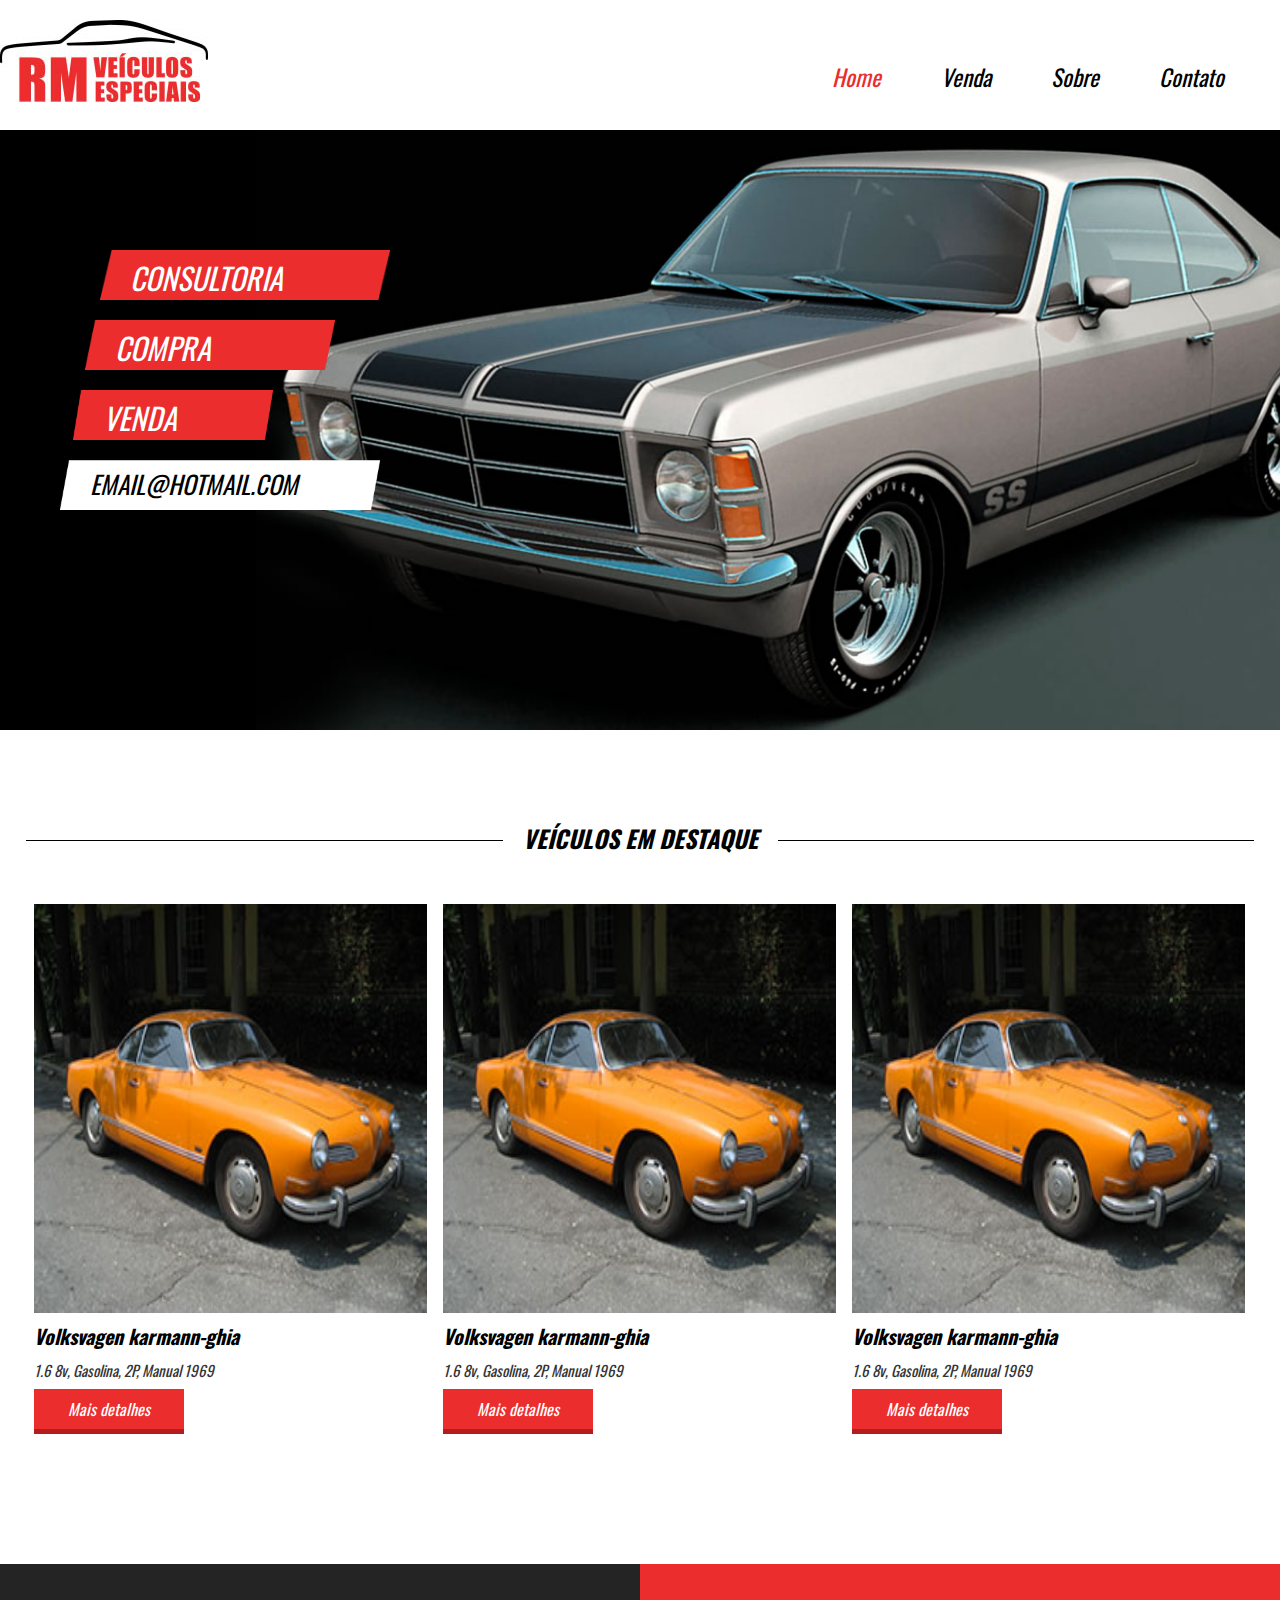
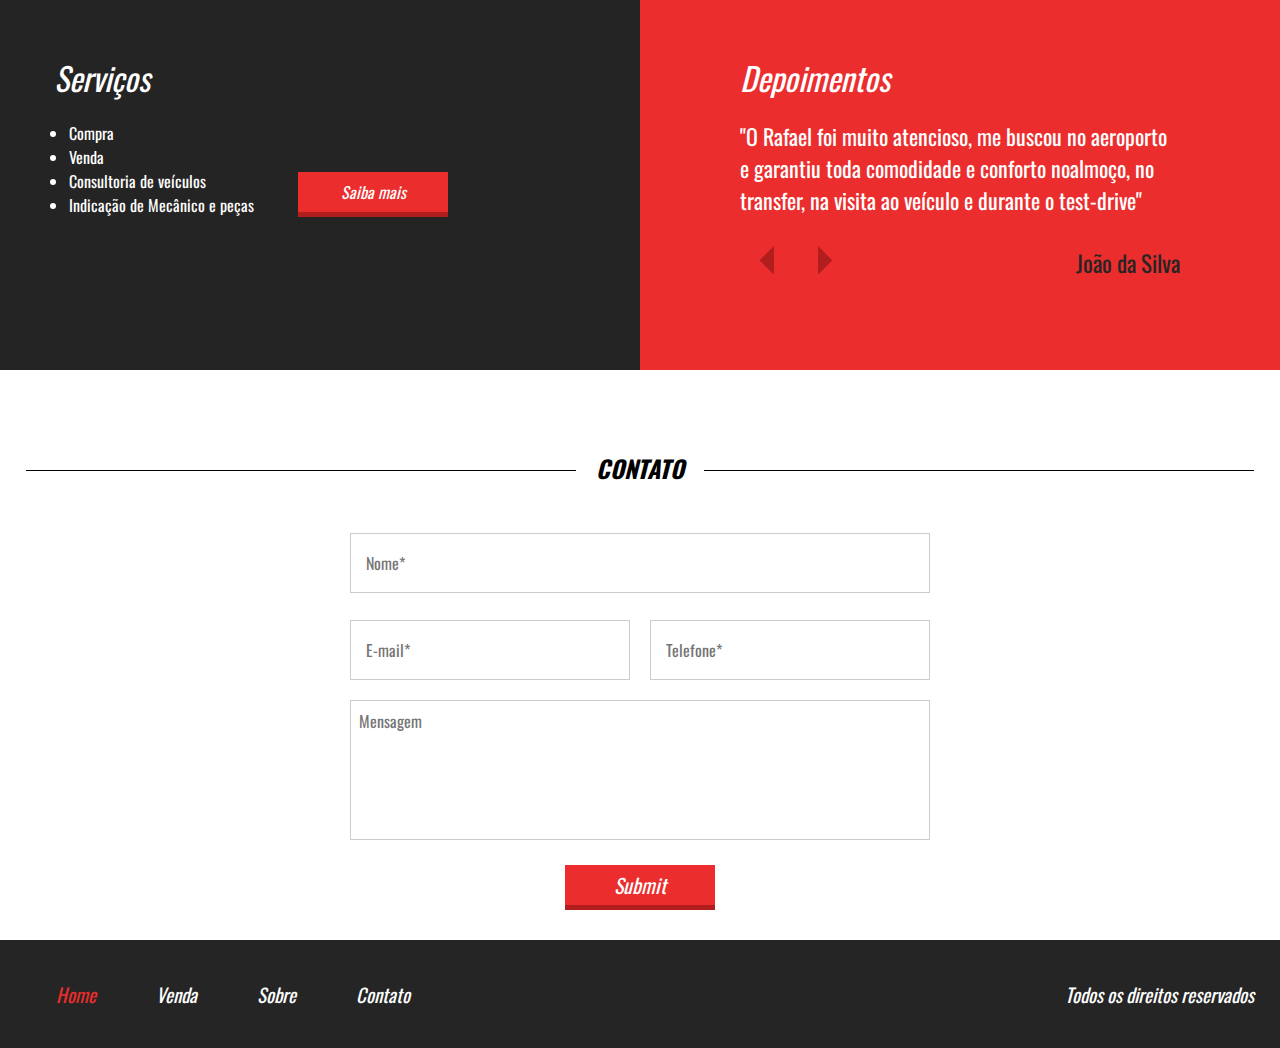
<file: index.html>
<!DOCTYPE html>
<html lang="pt-br">
<head>
    <meta charset="UTF-8">
    <meta http-equiv="X-UA-Compatible" content="IE=edge">
    <meta name="viewport" content="width=device-width, initial-scale=1.0,maximum-scale=1.0">
    <meta name="descruption" content="Loja de carros">
    <meta name="keywords" content="Palavras, separadas, por, vírgula">
    <meta name="author" content="Eduardo Henrique dos Santos"> 
    <link href="https://fonts.googleapis.com/css2?family=Oswald&display=swap" rel="stylesheet"> 
    <link rel="stylesheet" href="style.css">
    <title>Projeto 05</title>
</head>
<body>
    
    <header>
        <div class="container">

            <div class="logo">
                <img src="images/logo.jpg" alt="">
            </div>

            <nav class="desktop">
                <ul>
                    <li><a style="color: #eb2d2d;" href="index.html">Home</a></li>
                    <li><a href="vendas.html">Venda</a></li>
                    <li><a href="sobre.html">Sobre</a></li>
                    <li><a href="">Contato</a></li>
                </ul>
            </nav>

            <nav class="mobile">
                <ul>
                    <li><a style="color: #eb2d2d;" href="index.html">Home</a></li>
                    <li><a href="vendas.html">Venda</a></li>
                    <li><a href="sobre.html">Sobre</a></li>
                    <li><a href="">Contato</a></li>
                </ul>
            </nav>

            <div class="clear"></div>
        </div>
    </header>

    <section class="banner">
        <div class="container">
            <div class="text-banner">
                <div class="text-banner-single">Consultoria</div>
                <div class="text-banner-single">Compra</div>
                <div class="text-banner-single">Venda</div>
                <div class="text-banner-single">email@hotmail.com</div>
            </div>
        </div>
    </section>

    <section class="veiculos-destaque">
        <div class="line-titulo">
            <div class="ln1"></div>
            <h2>Veículos em destaque</h2>
        </div><!--line-titulo-->

        <div class="container">
            
            <div class="vitrine-destaque">
                <div style="background-image: url('images/carro1.jpg');" class="carro-img"></div>
                    <div class="info-carro">
                        <h2>Volksvagen karmann-ghia</h2>
                        <p>1.6 8v, Gasolina, 2P, Manual 1969</p>
                        <a class="btn1" href="">Mais detalhes</a>
                    </div>
            </div> 
            
            <div class="vitrine-destaque">
                <div style="background-image: url('images/carro1.jpg');" class="carro-img"></div>
                    <div class="info-carro">
                        <h2>Volksvagen karmann-ghia</h2>
                        <p>1.6 8v, Gasolina, 2P, Manual 1969</p>
                        <a class="btn1" href="">Mais detalhes</a>
                    </div>
            </div> 

            <div class="vitrine-destaque">
                <div style="background-image: url('images/carro1.jpg');" class="carro-img"></div>
                    <div class="info-carro">
                        <h2>Volksvagen karmann-ghia</h2>
                        <p>1.6 8v, Gasolina, 2P, Manual 1969</p>
                        <a class="btn1" href="">Mais detalhes</a>
                    </div>
            </div> 

            <div class="clear"></div>
        </div><!--Container-->
    </section><!--veiculos-destaque-->

    <section class="servicos-descricao">
        
            <div class="half1">
                <div class="half1-wraper">
                    <h2>Serviços</h2>
                    <ul>
                        <li>Compra</li>
                        <li>Venda</li>
                        <li>Consultoria de veículos</li>
                        <li>Indicação de Mecânico e peças</li>
                    </ul>
                    <a class="btn1" href="">Saiba mais</a>
                </div>
            </div>

            <div class="half2">
                <h2>Depoimentos</h2>
                <div class="depoimento-single">
                    <p>
                        "O Rafael foi muito atencioso, me buscou no aeroporto
                        e garantiu toda comodidade e conforto noalmoço, no transfer, 
                        na visita ao veículo e durante o test-drive"
                    </p>
                    <div class="navigation">
                        <div class="arrows">
                            <img src="images/arrow-left.png" alt="">
                            <img src="images/arrow-right.png" alt="">
                        </div>
                        <div class="nome-depoimento">João da Silva</div>
                </div>
            </div>
        
            
    </section>

    <section class="contato">
        <div class="line-titulo">
            <div class="ln1"></div>
            <h2>Contato</h2>
        </div>

        <form>
            <div class="input-wraper w100">
                <input placeholder="Nome*" type="text" required>
            </div>

            <div class="input-wraper w50">
                <input placeholder="E-mail*" type="text" required>
            </div>

            <div class="input-wraper w50">
                <input placeholder="Telefone*" type="text" required>
            </div>

            <div class="input-wraper w100">
                <textarea placeholder="Mensagem" name="" id="" cols="20" rows="50" required></textarea>
            </div>

            <div class="input-wraper w100">
                <input class="btn1" type="submit">
            </div>
        </form>

        <div class="clear"></div>
    </section>

    <footer>
        <div class="container">

            <nav>
                <ul>
                    <li><a style="color: #eb2d2d;" href="index.html">Home</a></li>
                    <li><a href="vendas.html">Venda</a></li>
                    <li><a href="sobre.html">Sobre</a></li>
                    <li><a href="">Contato</a></li>
                </ul>
            </nav>

            <p>Todos os direitos reservados</p>
            <div class="clear"></div>
        </div>
    </footer>

    
</body>
</html>
</file>
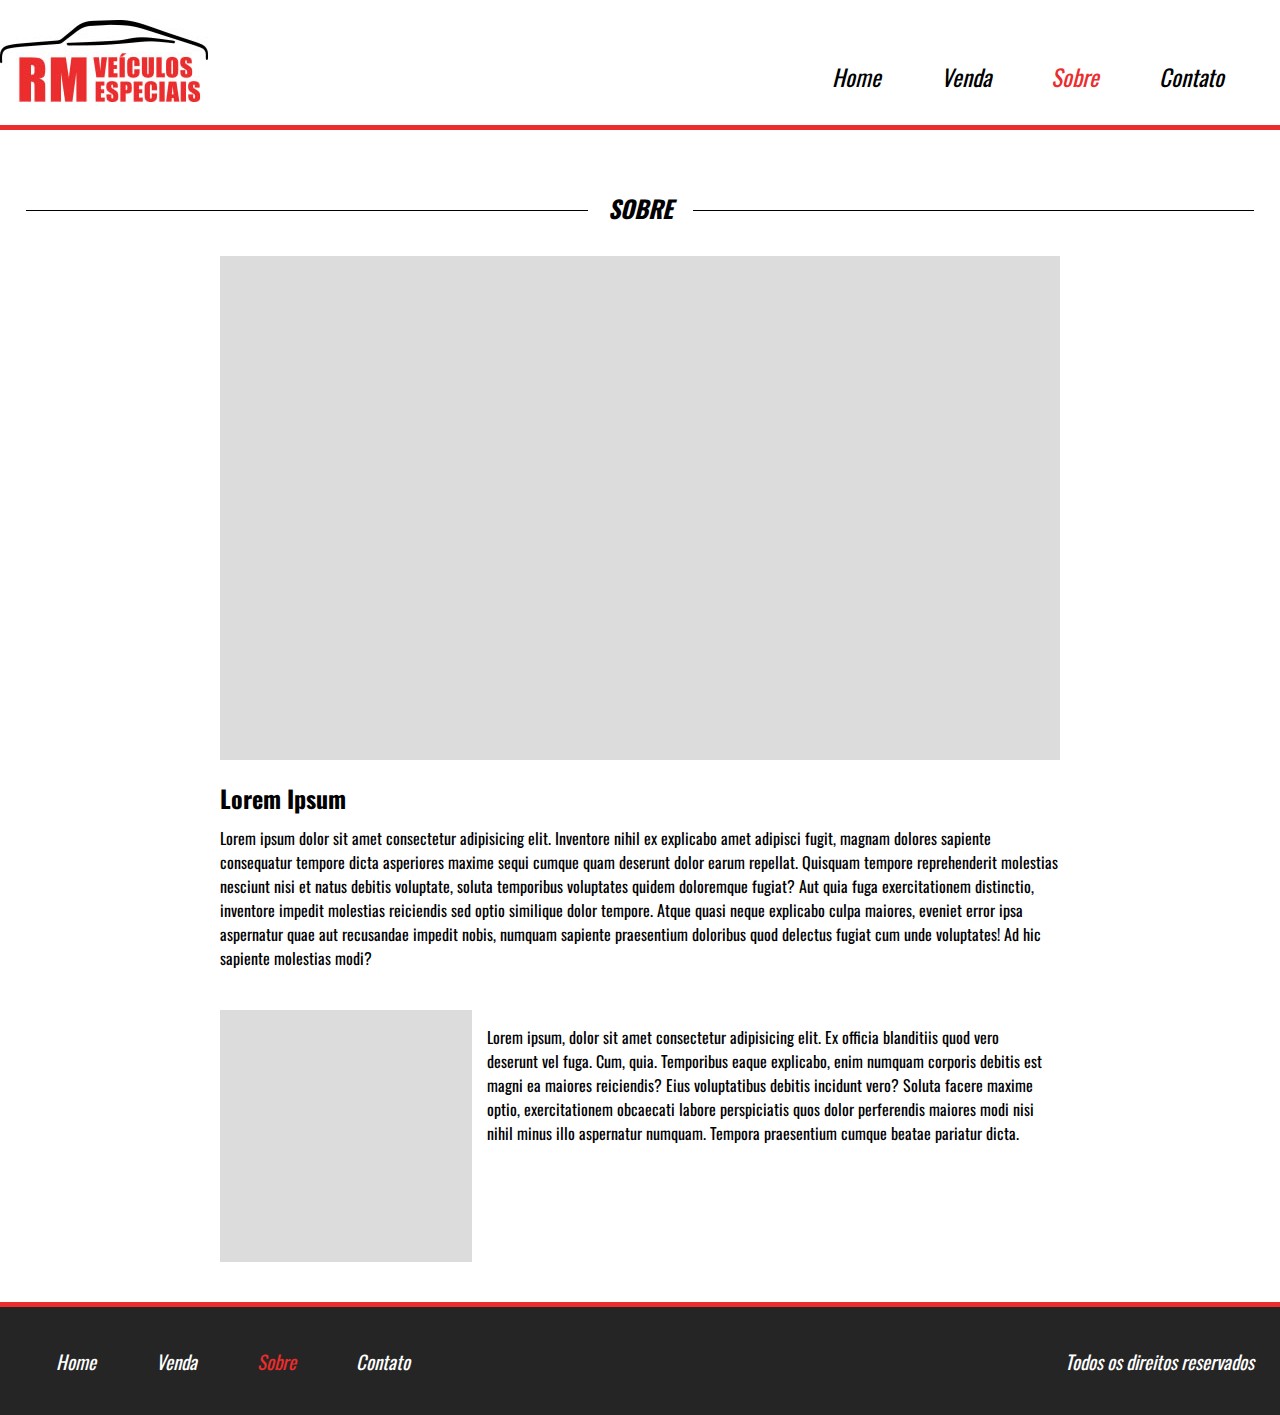
<file: sobre.html>
<!DOCTYPE html>
<html lang="pt-br">
<head>
    <meta charset="UTF-8">
    <meta http-equiv="X-UA-Compatible" content="IE=edge">
    <meta name="viewport" content="width=device-width, initial-scale=1.0,maximum-scale=1.0">
    <meta name="descruption" content="Loja de carros">
    <meta name="keywords" content="Palavras, separadas, por, vírgula">
    <meta name="author" content="Eduardo Henrique dos Santos"> 
    <link href="https://fonts.googleapis.com/css2?family=Oswald&display=swap" rel="stylesheet"> 
    <link rel="stylesheet" href="style.css">
    <title>Projeto 05</title>
</head>
<body>
    
    <header style="border-bottom: 5px solid #eb2d2d;">
        <div class="container">

            <div class="logo">
                <img src="images/logo.jpg" alt="">
            </div>

            <nav class="desktop">
                <ul>
                    <li><a href="index.html">Home</a></li>
                    <li><a href="vendas.html">Venda</a></li>
                    <li><a style="color: #eb2d2d;" href="sobre.html">Sobre</a></li>
                    <li><a href="">Contato</a></li>
                </ul>
            </nav>

            <nav class="mobile">
                <ul>
                    <li><a href="index.html">Home</a></li>
                    <li><a href="vendas.html">Venda</a></li>
                    <li><a style="color: #eb2d2d;" href="sobre.html">Sobre</a></li>
                    <li><a href="">Contato</a></li>
                </ul>
            </nav>

            <div class="clear"></div>
        </div>
    </header>

    <section class="sobre">

            <div class="line-titulo">
                <div class="ln1"></div>
                <h2>Sobre</h2>
            </div>
       
            <div class="container">
                <div class="img-destaque-sobre"></div>

                <div class="descricao-autor">
                    <h2>Lorem Ipsum</h2>
                    <p>Lorem ipsum dolor sit amet consectetur adipisicing elit. Inventore nihil ex explicabo amet adipisci fugit, magnam dolores sapiente consequatur tempore dicta asperiores maxime sequi cumque quam deserunt dolor earum repellat.
                    Quisquam tempore reprehenderit molestias nesciunt nisi et natus debitis voluptate, soluta temporibus voluptates quidem doloremque fugiat? Aut quia fuga exercitationem distinctio, inventore impedit molestias reiciendis sed optio similique dolor tempore.
                    Atque quasi neque explicabo culpa maiores, eveniet error ipsa aspernatur quae aut recusandae impedit nobis, numquam sapiente praesentium doloribus quod delectus fugiat cum unde voluptates! Ad hic sapiente molestias modi?</p>
                </div>

                <div class="descricao-autor2">

                    <div class="img-small"></div>
    
                    <div class="descricao-autor2">
                        <p>
                            Lorem ipsum, dolor sit amet consectetur adipisicing elit. Ex officia blanditiis quod vero deserunt vel fuga. Cum, quia. Temporibus eaque explicabo, enim numquam corporis debitis est magni ea maiores reiciendis?
                        Eius voluptatibus debitis incidunt vero? Soluta facere maxime optio, exercitationem obcaecati labore perspiciatis quos dolor perferendis maiores modi nisi nihil minus illo aspernatur numquam. Tempora praesentium cumque beatae pariatur dicta.

                        </p>
                        
                    </div>
                    
                </div>

                <div class="clear"></div>
            </div>
            
           

    </section>



    <footer style="border-top: 5px solid #eb2d2d;">
        <div class="container">

            <nav>
                <ul>
                    <li><a href="index.html">Home</a></li>
                    <li><a href="vendas.html">Venda</a></li>
                    <li><a style="color: #eb2d2d;"  href="sobre.html">Sobre</a></li>
                    <li><a href="">Contato</a></li>
                </ul>
            </nav>

            <p>Todos os direitos reservados</p>
            <div class="clear"></div>
        </div>
    </footer>

    
</body>
</html>
</file>
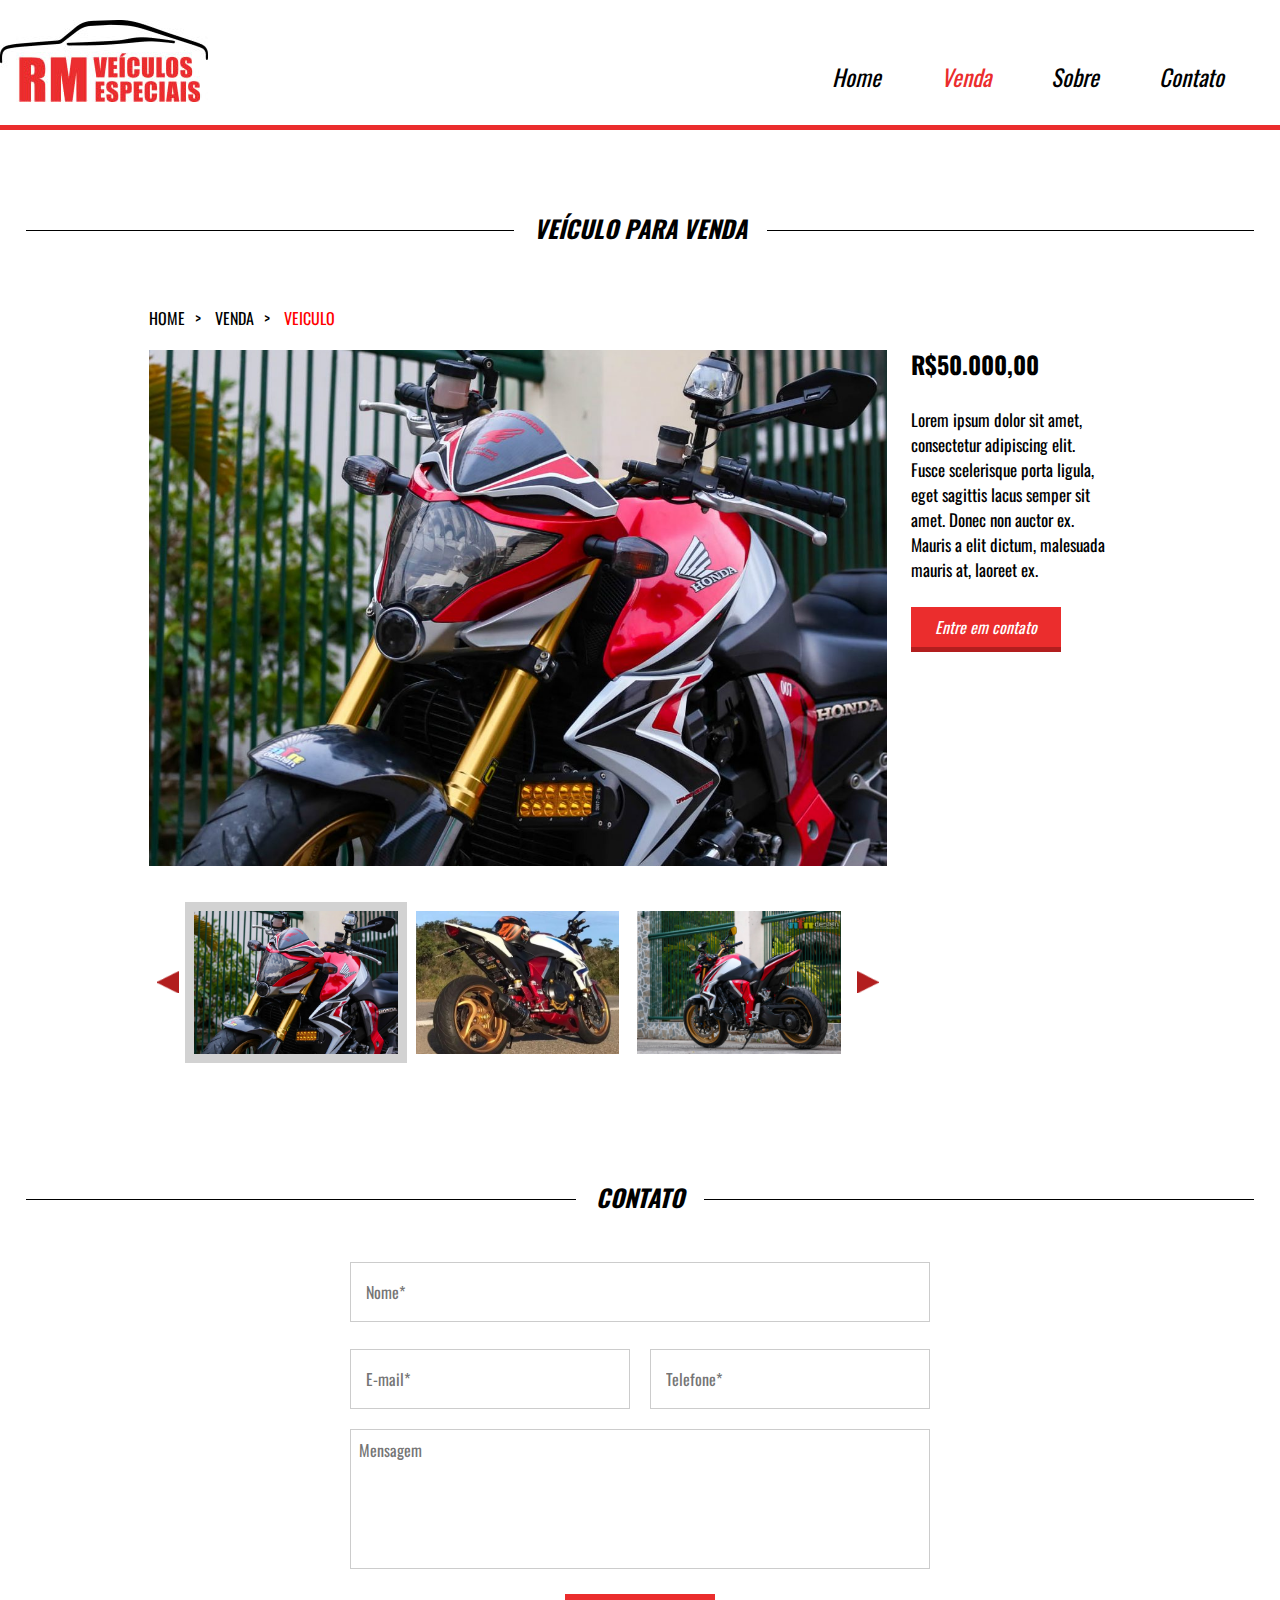
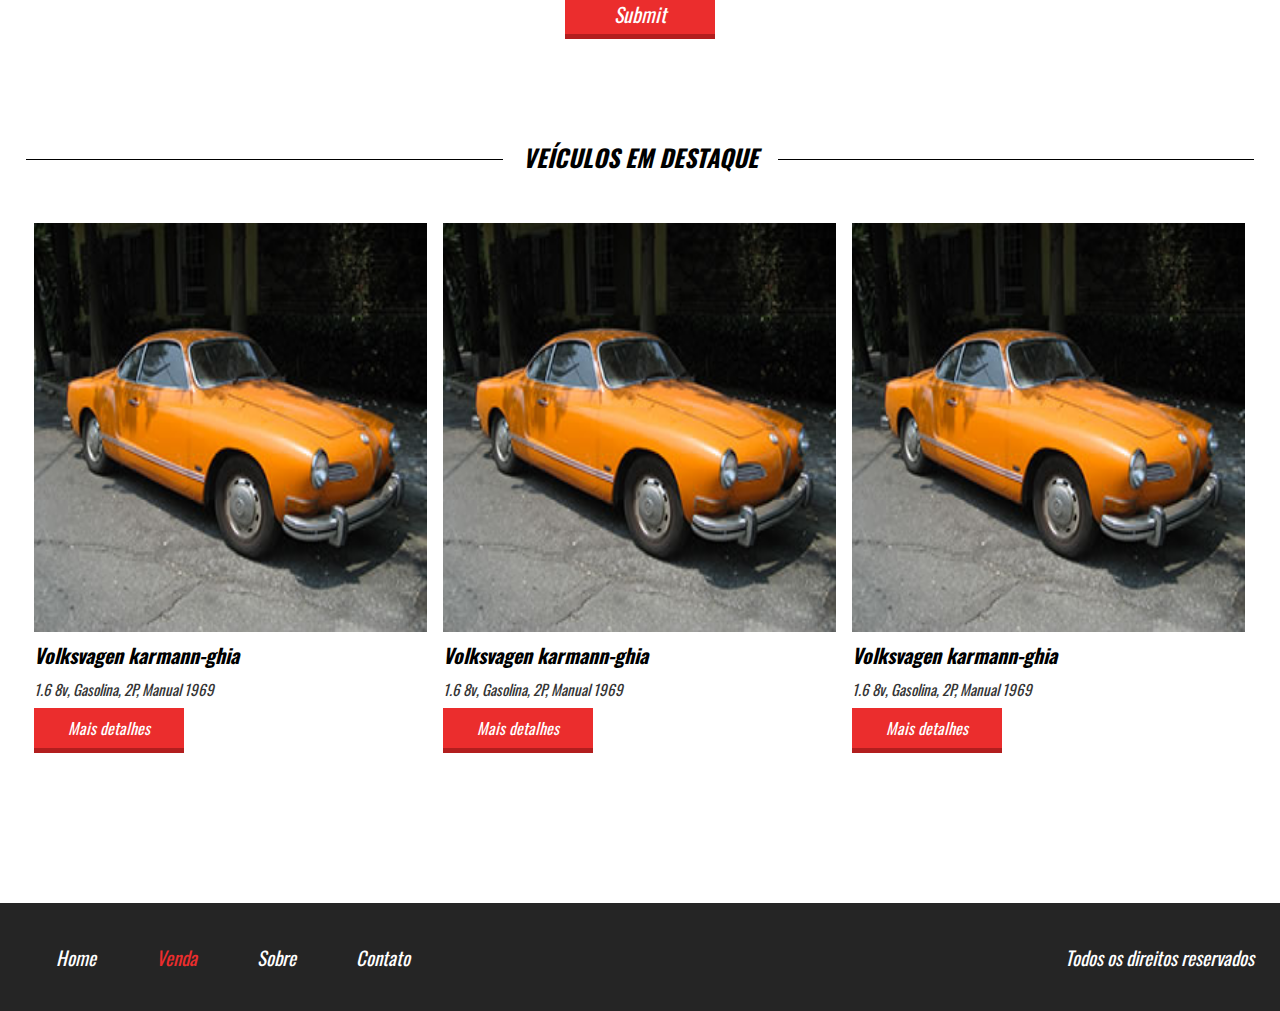
<file: veiculo-test.html>
<!DOCTYPE html>
<html lang="pt-br">
<head>
    <meta charset="UTF-8">
    <meta http-equiv="X-UA-Compatible" content="IE=edge">
    <meta name="viewport" content="width=device-width, initial-scale=1.0,maximum-scale=1.0">
    <meta name="descruption" content="Loja de carros">
    <meta name="keywords" content="Palavras, separadas, por, vírgula">
    <meta name="author" content="Eduardo Henrique dos Santos"> 
    <link href="https://fonts.googleapis.com/css2?family=Oswald&display=swap" rel="stylesheet"> 
    <link rel="stylesheet" href="style.css">
    <title>Projeto 05</title>
</head>
<body>
    
    <header style="border-bottom: 5px solid #eb2d2d;">
        <div class="container">

            <div class="logo">
                <img src="images/logo.jpg" alt="">
            </div>

            <nav class="desktop">
                <ul>
                    <li><a href="index.html">Home</a></li>
                    <li><a style="color: #eb2d2d;" href="vendas.html">Venda</a></li>
                    <li><a href="sobre.html">Sobre</a></li>
                    <li><a href="">Contato</a></li>
                </ul>
            </nav>

            <nav class="mobile">
                <ul>
                    <li><a href="index.html">Home</a></li>
                    <li><a style="color: #eb2d2d;" href="vendas.html">Venda</a></li>
                    <li><a href="sobre.html">Sobre</a></li>
                    <li><a href="">Contato</a></li>
                </ul>
            </nav>

            <div class="clear"></div>
        </div>
    </header>

    <section class="venda-single">

        
        <div class="line-titulo">
            <div class="ln1"></div>
            <h2>Veículo para venda</h2>
        </div>
       

        <div class="container">

            <div class="info-veiculo">

                <div class="info-bread">
                    <a href="">HOME</a><span>></span>
                    <a href="">VENDA</a><span>></span>
                    <a href="">VEICULO</a>
                </div>

                <div style="background-image: url('images/28IMG_5613-1200x1200.jpg');" class="foto-destaque"></div>

                <nav class="galeria-parent">
                    
                    <div class="arrow-left-nav"></div>
                    <div class="arrow-right-nav"></div>

                    <div class="nav-galeria">
                        <div class="nav-galeria-wraper">
                            <div style="background-color: rgb(210, 210, 210);" class="mini-img-wraper"><div style="background-image: url('images/28IMG_5613-1200x1200.jpg');" class="mini-img"></div></div>
                            <div class="mini-img-wraper"><div style="background-image: url('images/cb3.jpg');" class="mini-img"></div></div>
                            <div class="mini-img-wraper"><div style="background-image: url('images/cb4.jpg');" class="mini-img"></div></div>
                            <div class="mini-img-wraper"><div style="background-image: url('images/cb5.jpg');" class="mini-img"></div></div>
                            <div class="mini-img-wraper"><div style="background-image: url('images/cb7.jpg');" class="mini-img"></div></div>
                            <div class="mini-img-wraper"><div style="background-image: url('images/28IMG_5613-1200x1200.jpg');" class="mini-img"></div></div> 
                        </div>
                    </div><!--nav-galeria-->

                </nav>

            </div><!--info-veiculo-->

            <div class="descricao-veiculo">
                <h2>R$50.000,00</h2>
                <p>
                    Lorem ipsum dolor sit amet, consectetur adipiscing elit. 
                    Fusce scelerisque porta ligula, eget sagittis lacus semper sit amet. Donec non auctor ex. 
                    Mauris a elit dictum, malesuada mauris at, laoreet ex. 

                </p>
                <a class="btn1">Entre em contato</a>
            </div>

            <div class="clear"></div>
        </div>

    </section><!--venda-single-->

    <section class="contato">
        <div class="line-titulo">
            <div class="ln1"></div>
            <h2>Contato</h2>
        </div>

        <form>
            <div class="input-wraper w100">
                <input placeholder="Nome*" type="text" required>
            </div>

            <div class="input-wraper w50">
                <input placeholder="E-mail*" type="text" required>
            </div>

            <div class="input-wraper w50">
                <input placeholder="Telefone*" type="text" required>
            </div>

            <div class="input-wraper w100">
                <textarea placeholder="Mensagem" name="" id="" cols="20" rows="50" required></textarea>
            </div>

            <div class="input-wraper w100">
                <input class="btn1" type="submit">
            </div>
        </form>

        <div class="clear"></div>
    </section>

    <section class="veiculos-destaque">
        <div class="line-titulo">
            <div class="ln1"></div>
            <h2>Veículos em destaque</h2>
        </div><!--line-titulo-->

        <div class="container">
            
            <div class="vitrine-destaque">
                <div style="background-image: url('images/carro1.jpg');" class="carro-img"></div>
                    <div class="info-carro">
                        <h2>Volksvagen karmann-ghia</h2>
                        <p>1.6 8v, Gasolina, 2P, Manual 1969</p>
                        <a class="btn1" href="">Mais detalhes</a>
                    </div>
            </div> 
            
            <div class="vitrine-destaque">
                <div style="background-image: url('images/carro1.jpg');" class="carro-img"></div>
                    <div class="info-carro">
                        <h2>Volksvagen karmann-ghia</h2>
                        <p>1.6 8v, Gasolina, 2P, Manual 1969</p>
                        <a class="btn1" href="">Mais detalhes</a>
                    </div>
            </div> 

            <div class="vitrine-destaque">
                <div style="background-image: url('images/carro1.jpg');" class="carro-img"></div>
                    <div class="info-carro">
                        <h2>Volksvagen karmann-ghia</h2>
                        <p>1.6 8v, Gasolina, 2P, Manual 1969</p>
                        <a class="btn1" href="">Mais detalhes</a>
                    </div>
            </div> 

            <div class="clear"></div>
        </div><!--Container-->
    </section><!--veiculos-destaque-->

    <footer>
        <div class="container">

            <nav>
                <ul>
                    <li><a href="index.html">Home</a></li>
                    <li><a style="color: #eb2d2d;"  href="vendas.html">Venda</a></li>
                    <li><a href="sobre.html">Sobre</a></li>
                    <li><a href="">Contato</a></li>
                </ul>
            </nav>

            <p>Todos os direitos reservados</p>
            <div class="clear"></div>
        </div>
    </footer>

    
</body>
</html>
</file>
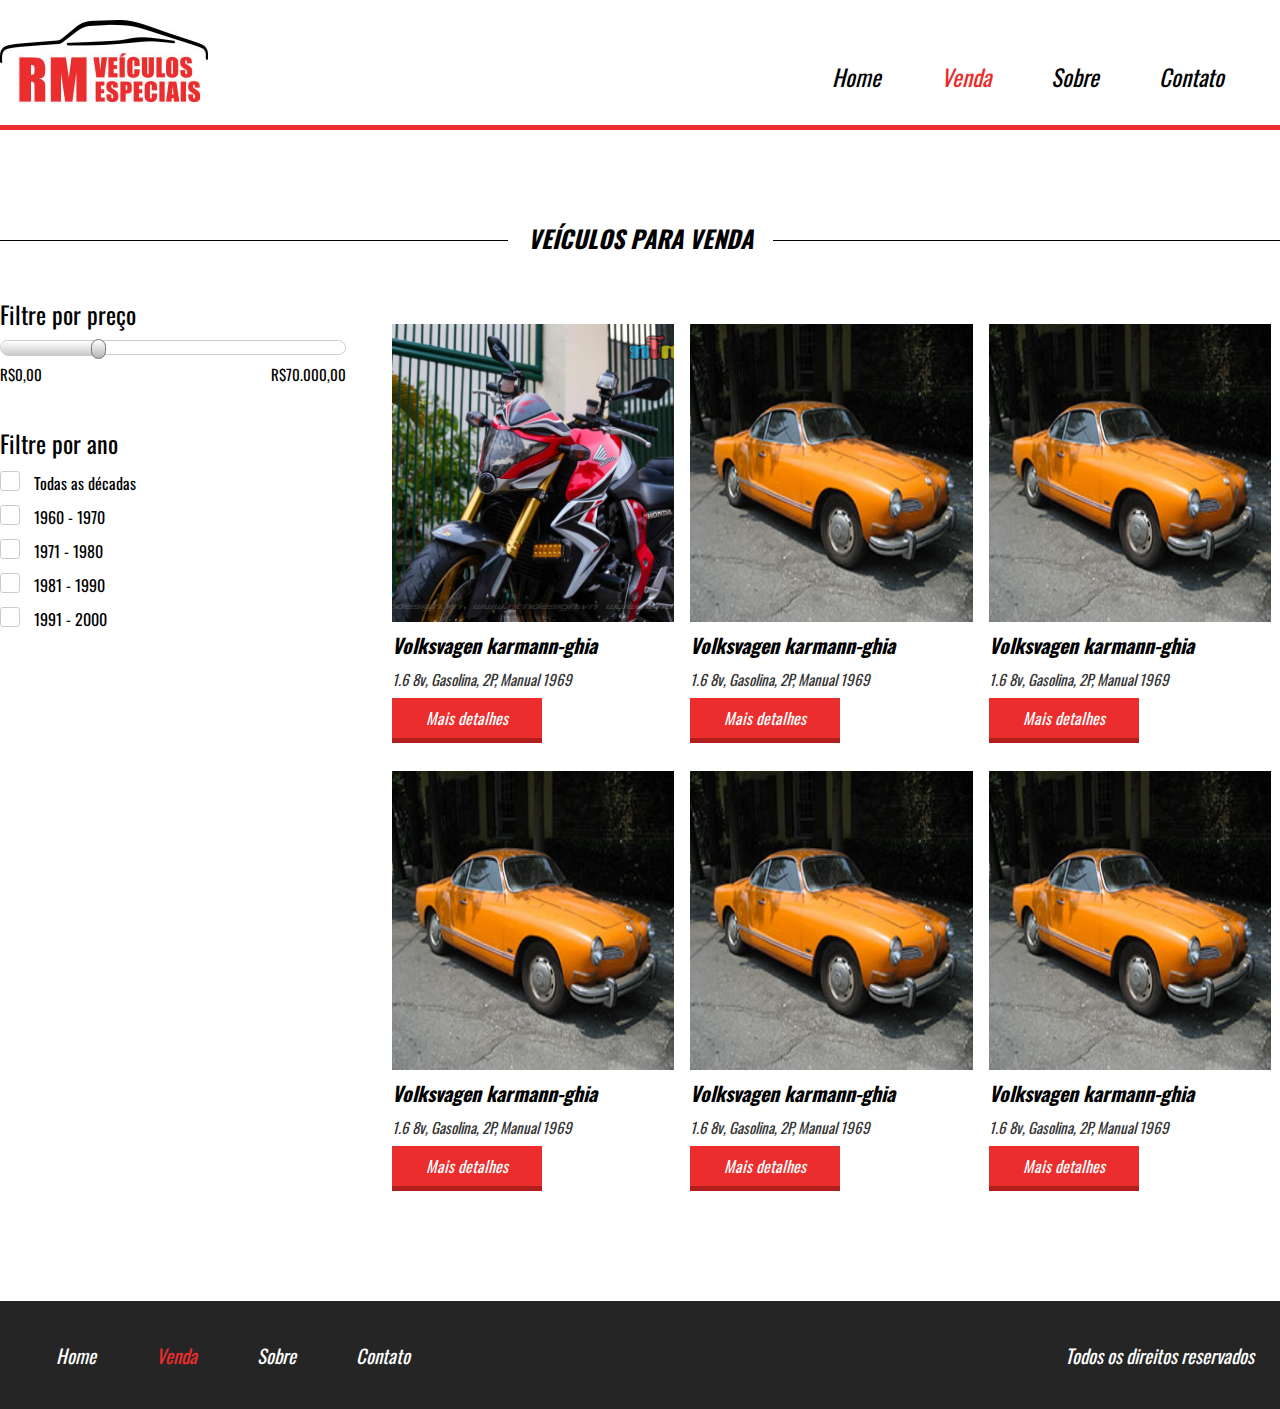
<file: vendas.html>
<!DOCTYPE html>
<html lang="pt-br">
<head>
    <meta charset="UTF-8">
    <meta http-equiv="X-UA-Compatible" content="IE=edge">
    <meta name="viewport" content="width=device-width, initial-scale=1.0,maximum-scale=1.0">
    <meta name="descruption" content="Loja de carros">
    <meta name="keywords" content="Palavras, separadas, por, vírgula">
    <meta name="author" content="Eduardo Henrique dos Santos"> 
    <link href="https://fonts.googleapis.com/css2?family=Oswald&display=swap" rel="stylesheet"> 
    <link rel="stylesheet" href="style.css">
    <title>Projeto 05</title>
</head>
<body>
    
    <header style="border-bottom: 5px solid #eb2d2d;">
        <div class="container">

            <div class="logo">
                <img src="images/logo.jpg" alt="">
            </div>

            <nav class="desktop">
                <ul>
                    <li><a href="index.html">Home</a></li>
                    <li><a style="color: #eb2d2d;" href="vendas.html">Venda</a></li>
                    <li><a href="sobre.html">Sobre</a></li>
                    <li><a href="">Contato</a></li>
                </ul>
            </nav>

            <nav class="mobile">
                <ul>
                    <li><a href="index.html">Home</a></li>
                    <li><a style="color: #eb2d2d;" href="vendas.html">Venda</a></li>
                    <li><a href="sobre.html">Sobre</a></li>
                    <li><a href="">Contato</a></li>
                </ul>
            </nav>

            <div class="clear"></div>
        </div>
    </header>

    <section class="venda">

        <div class="line-titulo">
            <div class="ln1"></div>
            <h2>Veículos para venda</h2>
        </div><!--line-titulo-->

        <div class="content-venda">
            <div class="container">
                <div class="side-bar">

                    <div class="search1">
                        <h2>Filtre por preço</h2>
                            <div class="barra-preco">
                                <div class="barra-preco-fill"></div>
                                <div class="pointer-barra"></div>
                            </div>
                            <div class="valor-pesquisa">
                             <p>R$0,00</p>
                             <p>R$70.000,00</p>
                                <div class="clear"></div>
                            </div>
                    </div>

                  <div class="search2">
                    <h2>Filtre por ano</h2>

                    <form>
                        <div class="form-venda-wraper">
                            <input type="checkbox" id="item1"/>
                            <label for="item1">
                                <div class="circle"></div>
                            </label>
                            <span>Todas as décadas</span>
                        </div>

                        <div class="form-venda-wraper">
                            <input type="checkbox" id="item2"/>
                            <label for="item2">
                                <div class="circle"></div>
                            </label>
                            <span>1960 - 1970</span>
                        </div>

                        <div class="form-venda-wraper">
                            <input type="checkbox" id="item3"/>
                            <label for="item3">
                                <div class="circle"></div>
                            </label>
                            <span>1971 - 1980</span>
                        </div>

                        <div class="form-venda-wraper">
                            <input type="checkbox" id="item4"/>
                            <label for="item4">
                                <div class="circle"></div>
                            </label>
                            <span>1981 - 1990</span>
                        </div>

                        <div class="form-venda-wraper">
                            <input type="checkbox" id="item5"/>
                            <label for="item5">
                                <div class="circle"></div>
                            </label>
                            <span>1991 - 2000</span>
                        </div>
                    </form>

                  </div>
                </div>

                <section class="vitrine-venda">

                    <div class="vitrine-destaque">
                        <div style="background-image: url('images/28IMG_5613-1200x1200.jpg');" class="carro-img"></div>
                            <div class="info-carro">
                                <h2>Volksvagen karmann-ghia</h2>
                                <p>1.6 8v, Gasolina, 2P, Manual 1969</p>
                                <a class="btn1" href="veiculo-test.html">Mais detalhes</a>
                            </div>
                    </div> 
                    
                    <div class="vitrine-destaque">
                        <div style="background-image: url('images/carro1.jpg');" class="carro-img"></div>
                            <div class="info-carro">
                                <h2>Volksvagen karmann-ghia</h2>
                                <p>1.6 8v, Gasolina, 2P, Manual 1969</p>
                                <a class="btn1" href="">Mais detalhes</a>
                            </div>
                    </div> 
        
                    <div class="vitrine-destaque">
                        <div style="background-image: url('images/carro1.jpg');" class="carro-img"></div>
                            <div class="info-carro">
                                <h2>Volksvagen karmann-ghia</h2>
                                <p>1.6 8v, Gasolina, 2P, Manual 1969</p>
                                <a class="btn1" href="">Mais detalhes</a>
                            </div>
                    </div>
                    
                    <div class="vitrine-destaque">
                        <div style="background-image: url('images/carro1.jpg');" class="carro-img"></div>
                            <div class="info-carro">
                                <h2>Volksvagen karmann-ghia</h2>
                                <p>1.6 8v, Gasolina, 2P, Manual 1969</p>
                                <a class="btn1" href="">Mais detalhes</a>
                            </div>
                    </div> 
                    
                    <div class="vitrine-destaque">
                        <div style="background-image: url('images/carro1.jpg');" class="carro-img"></div>
                            <div class="info-carro">
                                <h2>Volksvagen karmann-ghia</h2>
                                <p>1.6 8v, Gasolina, 2P, Manual 1969</p>
                                <a class="btn1" href="">Mais detalhes</a>
                            </div>
                    </div> 
        
                    <div class="vitrine-destaque">
                        <div style="background-image: url('images/carro1.jpg');" class="carro-img"></div>
                            <div class="info-carro">
                                <h2>Volksvagen karmann-ghia</h2>
                                <p>1.6 8v, Gasolina, 2P, Manual 1969</p>
                                <a class="btn1" href="">Mais detalhes</a>
                            </div>
                    </div>
                </section>
                <div class="clear"></div>

            </div>
        </div>

    </section>

    <footer>
        <div class="container">

            <nav>
                <ul>
                    <li><a href="index.html">Home</a></li>
                    <li><a style="color: #eb2d2d;" href="vendas.html">Venda</a></li>
                    <li><a href="sobre.html">Sobre</a></li>
                    <li><a href="">Contato</a></li>
                </ul>
            </nav>

            <p>Todos os direitos reservados</p>
            <div class="clear"></div>
        </div>
    </footer>

    
</body>
</html>
</file>
<file: style.css>
*{
    padding: 0;
    margin: 0;
    box-sizing: border-box;
    font-family: 'Oswald', sans-serif;
}

html, body{
    height: 100%;
}

.clear{
    clear: both;
}

.container{
    width: 100%;
    max-width: 1400px;
    margin: 0 auto;
}

/**Header*************/

header{
    padding: 20px 2% 35px 0;
    height: 130px;
}

header .logo{
    float: left;
}

header nav.desktop{
    float: right;
    position: relative;
    top: 40px;
}

header nav.desktop ul{
    list-style-type: none;
}

header nav.desktop ul li{
    float: left;
    padding: 0 30px;
    font-size: 23px;
    font-style: italic;
}

header nav.desktop ul li a{
    text-decoration: none;
    color: black;
}

nav.mobile{
    display: none;
    float: right;
    width: 32px;
    height: 32px;
    background-image: url('images/icon_menu.png');
    background-size: 100% 100%;
    cursor: pointer;
    margin-top: 40px;
}

nav.mobile ul{
    width: 100%;
    position: absolute;
    background-color: white;
    text-align: center;
    left: 0;
    top: 90px;
    z-index: 999;
    border-bottom: 4px solid #eb2d2d;
    display: none;
}

nav.mobile li{
  font-size: 23px;
  padding: 20px 0;
  font-style: italic;
}

nav.mobile li a{
    text-decoration: none;
    color: black;
}
/****************************************/

/**Banner*********************************/

section.banner{
    width: 100%;
    height: 600px;
    background-color: black;
    background-image: url('images/bg.jpg');
    background-repeat: no-repeat;
    background-position: right bottom;
    max-height: 800px;
    background-size: contain;
}

.text-banner{
    padding: 100px;
    /* margin-top: 30px; */
    
}

.text-banner-single{
    margin-top: 20px;
    width: 314px;
    height: 60px;
    color: white;
    background-image: url('images/box-text.png');
    background-size: 100% 100%;
    font-size: 30px;
    font-style: italic;
    padding: 5px 30px;
    text-transform: uppercase;
}

.text-banner .text-banner-single:nth-of-type(1){
    width: 290px;
    height: 50px;
}

.text-banner .text-banner-single:nth-of-type(2){
    width: 250px;
    position: relative;
    left: -15px;
    height: 50px;
    
}

.text-banner .text-banner-single:nth-of-type(3){
    width: 200px;
    position: relative;
    left: -27px;
    height: 50px;
   
}

.text-banner .text-banner-single:nth-of-type(4){
    width: 320px;
    height: 50px;
    background-image: url('images/box-white-text.png');
    color: black;
    position: relative;
    left: -40px;
    font-size: 25px;
}

/*****************************************/

/**Veiculos-destaques*********************/

section.veiculos-destaque{
    padding: 90px 2%;
}

section.veiculos-destaque .container{
    max-width: 1280px;
    padding: 40px 0;
}

.line-titulo > h2{
    text-align: center;
    font-size: 24px;
    font-style: italic;
    text-transform: uppercase;
    position: relative;
    background: white;
    display: inline-block;
    padding: 0 20px;
}

.line-titulo{
    position: relative;
    text-align: center;
    max-width: 1400px;
    margin: 0 auto;
}

.ln1{
    position: absolute;
    height: 1px;
    background: black;
    width: 100%;
    top: 20px;
}

/**Vitrine-destaque***********************/

.vitrine-destaque{
    float: left;
    width: 33.3%;
}

.vitrine-destaque .carro-img{
    width: 100%;
    padding-top: 100%;
    background-size: 100% 100%;
    border: 8px solid white;
}

.vitrine-destaque h2{
    padding-left: 8px;
    color: black;
    font-style: italic;
    font-size: 20px;
}

.vitrine-destaque p{
    padding-left: 8px;
    color: #353535;
    font-size: 15px;
    font-style: italic;
    padding-top: 8px;
}

.vitrine-destaque a{
    margin-top: 8px;
    margin-left: 8px;
}

/*****************************************/

/*****************************************/

/**Servicos-descricao*********************/

.servicos-descricao{
    display: flex;
}

.half1{
    width: 50%;
    padding: 90px 0;
    background-color: #242424;
    color: white;
    text-align: right;
}

.half1-wraper{
    display: inline-block;
    text-align: left;
    padding-right: 30%;
}

.half1-wraper h2{
    font-weight: normal;
    font-style: italic;
    font-size: 32px;
}

.half1-wraper ul{
    display: inline-block;
    margin-top: 20px;
}

.half1-wraper li{
    margin-left: 15px;
}

.half1-wraper a{
    display: inline-block;
    vertical-align: bottom;
    margin-left: 40px;
}

.btn1{
    line-height: 40px;
    text-align: center;
    width: 150px;
    display: block;
    background-color: #eb2d2d;
    text-decoration: none;
    border-bottom: 5px solid #b21e1e;
    color: white;
    font-style: italic;
    cursor: pointer;
}

.half2{
    width: 50%;
    padding: 90px 100px;
    background: #eb2d2d;
    color: white;
}

.half2 h2{
    font-weight: normal;
    font-size: 32px;
    font-style: italic;
}

.half2 .depoimento-single{
    margin-top: 19px;
}

.depoimento-single p {
    font-size: 22px;
}

.navigation{
    margin-top: 30px;
    float: left;
    width: 100%;
    max-width: 700px;
}

.navigation img{
    margin: 0 20px;
    cursor: pointer;
}

.arrows{
    float: left;
}

.nome-depoimento{
    float: right;
    color: #252525;
    font-size: 23px;
}

/*****************************************/

/**Contato********************************/

section.contato{
    padding: 80px 2% 0 2%;
}

section.contato form{
    max-width: 600px;
    margin: 30px auto;
}

section.contato .input-wraper{
    float: left;
    padding: 10px;
}

section.contato input[type=text]{
    width: 100%;
    border: 1px solid #ccc;
    height: 60px;
    font-size: 16px;
    padding-left: 15px;
    line-height: 40px;
    margin-top: 7px;
    outline: 0;
}

section.contato textarea{
    font-size: 16px;
    width: 100%;
    border: 1px solid #ccc;
    height: 140px;
    padding: 8px;
    resize: none;
    outline: 0;
}

.w100{
    width: 100%;
}

.w50{
    width: 50%;
}

section.contato input[type=submit]{
    border-top: 0;
    border-left: 0;
    border-right: 0;
    /* margin: 0 auto; */
    cursor: pointer;
    font-size: 20px;
    display: inline-block;
}

section.contato .input-wraper:nth-of-type(5){
    text-align: center;
}

/*****************************************/

/**Footer*********************************/

footer{
    padding: 40px 2%;
    background-color: #252525;
    margin-top: 20px;
}

footer nav{
    float: left;
}

footer nav ul{
    list-style-type: none;
}

footer nav ul li{
    float: left;
    font-size: 19px;
    font-style: italic;
    padding: 0 30px;
}

footer nav ul a{
    color: white;
    text-decoration: none;
}

footer p {
    float: right;
    color: white;
    font-size: 19px;
    font-style: italic;
}
/*****************************************/

/**Vendas*********************************/

section.venda{
    padding: 90px 0;
    min-height: 90%;
}

.side-bar{
    float: left;
    width: 30%;
}

.content-venda{
    margin-top: 40px;
}

.search1{
    width: 90%;
}

.search1 h2{
    font-size: 24px;
    color: black;
    font-weight: normal;
}

.search1 .barra-preco{
    width: 100%;
    height: 15px;
    background: white;
    margin-top: 8px;
    border-radius: 20px;
    border: 1px solid #ccc;
    position: relative;
}

.barra-preco-fill{
    position: absolute;
    top: 0;
    left: 0;
    width: 30%;
    border-radius: 20px;
    height: 15px;
    background: linear-gradient(to bottom, rgb(255,255,255), rgb(200,200,200));
}

.pointer-barra{
    position: absolute;
    top: -2px;
    left: calc(30% - 13px);
    width: 15px;
    height: 20px;
    border-radius: 8px;
    background: linear-gradient(to bottom, rgb(255,255,255), rgb(180,180,180));
    cursor: pointer;
    border: 1px solid #777;
}

.valor-pesquisa{
    margin-top: 8px;
}

.valor-pesquisa p:nth-of-type(1){
    float: left;
}

.valor-pesquisa p:nth-of-type(2){
    float: right;
}

.valor-pesquisa p {
    font-size: 15px;
    color: balck;
}

.search2{
    margin-top: 40px;
}

.search2 h2{
    font-size: 24px;
    color: black;
    font-weight: normal;
}

.form-venda-wraper{
    margin-top: 10px;
}

.form-venda-wraper input[type=checkbox]{
    display: none;
}

.form-venda-wraper label{
    display: inline-block;
    width: 20px;
    height: 20px;
    border: 1px solid #ccc;
    border-radius: 3px;
    vertical-align: top;
    cursor: pointer;
    position: relative;
}

.circle{
    width: 8px;
    height: 8px;
    border-radius: 4px;
    background-color: black;
    position: absolute;
    top: 6px;
    left: 6px;
    display: none;
}

.form-venda-wraper input[type=checkbox]:checked + label > .circle{
    display: block;    
}

.form-venda-wraper span{
    display: inline-block;
    vertical-align: top;
    padding: 0 10px;
}

.vitrine-venda{
    float: left;
    width: 70%;
}

.vitrine-venda .vitrine-destaque{
    margin-top: 20px;
}



section.venda-single{
    padding: 80px 2% 0 2%;
}

section.venda-single .container{
    text-align: center;
    padding: 40px 0 0 0;
    max-width: 1280px;
}

.info-veiculo{
    display: inline-block;
    width: 60%;
}

.descricao-veiculo{
    display: inline-block;
    padding: 60px 20px;
    vertical-align: top;
    text-align: left;
}

.foto-destaque{
    width: 100%;
    padding-top: 70%;
    background-position: center;
    background-size: cover;
    background-repeat: no-repeat;
}

.descricao-veiculo p{
    max-width: 200px;
    margin-top: 25px;
    font-size: 17px;
}

.descricao-veiculo a{
    margin-top: 25px;
}

.nav-galeria{
    width: 100%;
    overflow: hidden;
}

nav.galeria-parent{
    width: 100%;
    padding: 36px;
    position: relative;
}

.arrow-left-nav{
    position: absolute;
    left: 8px;
    top: 50%;
    cursor: pointer;
    -ms-transform:translateY(-50%);
    background-image: url('images/arrow-left.png');
    background-size: 100% 100%;
    width: 22px;
    height: 22px;
    transform: translateY(-50%);
}

.arrow-right-nav{
    position: absolute;
    right: 8px;
    top: 50%;
    cursor: pointer;
    -ms-transform:translateY(-50%);
    background-image: url('images/arrow-right.png');
    background-size: 100% 100%;
    width: 22px;
    height: 22px;
    transform: translateY(-50%);
}

.info-bread{
    text-align: left;
    padding: 20px 0;
}

.info-bread a{
    text-decoration: none;
    color: black;
    
}

.info-bread a:last-child {
    color: red;
}

.info-bread span{
    padding: 0 10px;
}

.nav-galeria-wraper{
    width: 200%;
}

.mini-img-wraper{
    float: left;
    width: calc(33.3% * (100 / 200));
    padding: 9px;
}

.mini-img{
    width: 100%;
    height: 100%;
    cursor: pointer;
    padding-top: 70%;
    background-position: center;
    background-size: cover;
}
/*****************************************/

/**Sobre**********************************/

section.sobre{
    min-height: 90%;
    padding:60px 2% 20px 2%;
}

section.sobre .container{
    max-width: 840px;
    margin-top: 30px;
}

section.sobre .img-destaque-sobre{
    width: 100%;
    padding-top: 60%;
    background-color: rgb(220, 220, 220);
}


section.sobre .descricao-autor{
    margin-top: 20px;
}

.descricao-autor h2{
    font-size: 24px;
}

.descricao-autor p{
    font-size: 16px;
    margin-top: 10px;
}

.descricao-autor2{
    margin-top: 40px;
}

.img-small{
    float: left;
    width: 30%;
    padding-top: 30%;
    background-color: rgb(220, 220, 220);
}

.descricao-autor2 p{
    float: left;
    width: 70%;
    padding: 15px;
    font-size: 16px;
}
/*****************************************/

/**Media-Queries**************************/
@media screen and (max-width: 480px){
    .vitrine-destaque{
        width: 100%;
    }
}

@media screen and (max-width: 580px){
    .text-banner{
        padding: 30px;
    }
    
    .text-banner-single{
        font-size: 18px;
    }
    
    .text-banner .text-banner-single:nth-of-type(2){
        width: 250px;
        position: relative;
        left: -15px;
        height: 60px;
    }
    
    .text-banner .text-banner-single:nth-of-type(3){
        width: 200px;
        position: relative;
        left: -27px;
        height: 60px;
    }

    section.veiculos-destaque .container{
        text-align: center;
    }

    section.veiculos-destaque > .line-titulo > h2{
        font-size: 23px;
    }

    .vitrine-destaque{
        float: none;
        width: 80%;
        display: inline-block;
        margin-top: 20px;
    }

    .vitrine-destaque a{
        display: inline-block;
    }

    .img-small{
        width: 100%;
        padding-top: 100%;
    }

    .descricao-autor2 p{
        width: 100%;
        padding: 20px 0;
    }
   
}

@media screen and (max-width: 768px){
    section.servicos-descricao{
        flex-direction: column;
    }
    .half1{
        text-align: center;
        padding: 100px 100px;
    }

    .half1, .half2{
        width: 100%;
    }

    nav.desktop{
        display: none;
    }

    nav.mobile{
        display: block;
    }

    .w50{
        width: 100%;
    }

    footer nav{
        display: none;
    }

    footer{
        text-align: center;
    }

    footer p {
        float: none;
    }

    .side-bar{
        width: 100%;
        text-align: center;
    }

    .search1{
        display: inline-block;
    }

    .search2{
        text-align: left;
        display: inline-block;
    }

    .vitrine-venda{
        float: left;
        width: 100%;
        text-align: center;
    }

    .info-veiculo{
        width: 100%;
    }

    .descricao-veiculo a{
        display: inline-block;
    }

    .descricao-veiculo{
        padding: 20px 0;
        text-align: center;
    }

    .descricao-veiculo p{
        max-width: none;
    }
}

@media screen and (max-width: 1400px){
    section.banner{
        background-size: 90% auto;
        background-position: 200% 100%;
    }    
}

@media screen and (max-width:1024px){
    section.banner{
        background-size: cover;
        background-position: center;
        height: 70vw;
        min-height: 500px;
    }
}

@media screen and (max-width: 850px){
    .half1-wraper a{
        display: block;
        margin-left: 0;
        margin-top: 15px;
    }
}

/****************************************/
</file>
